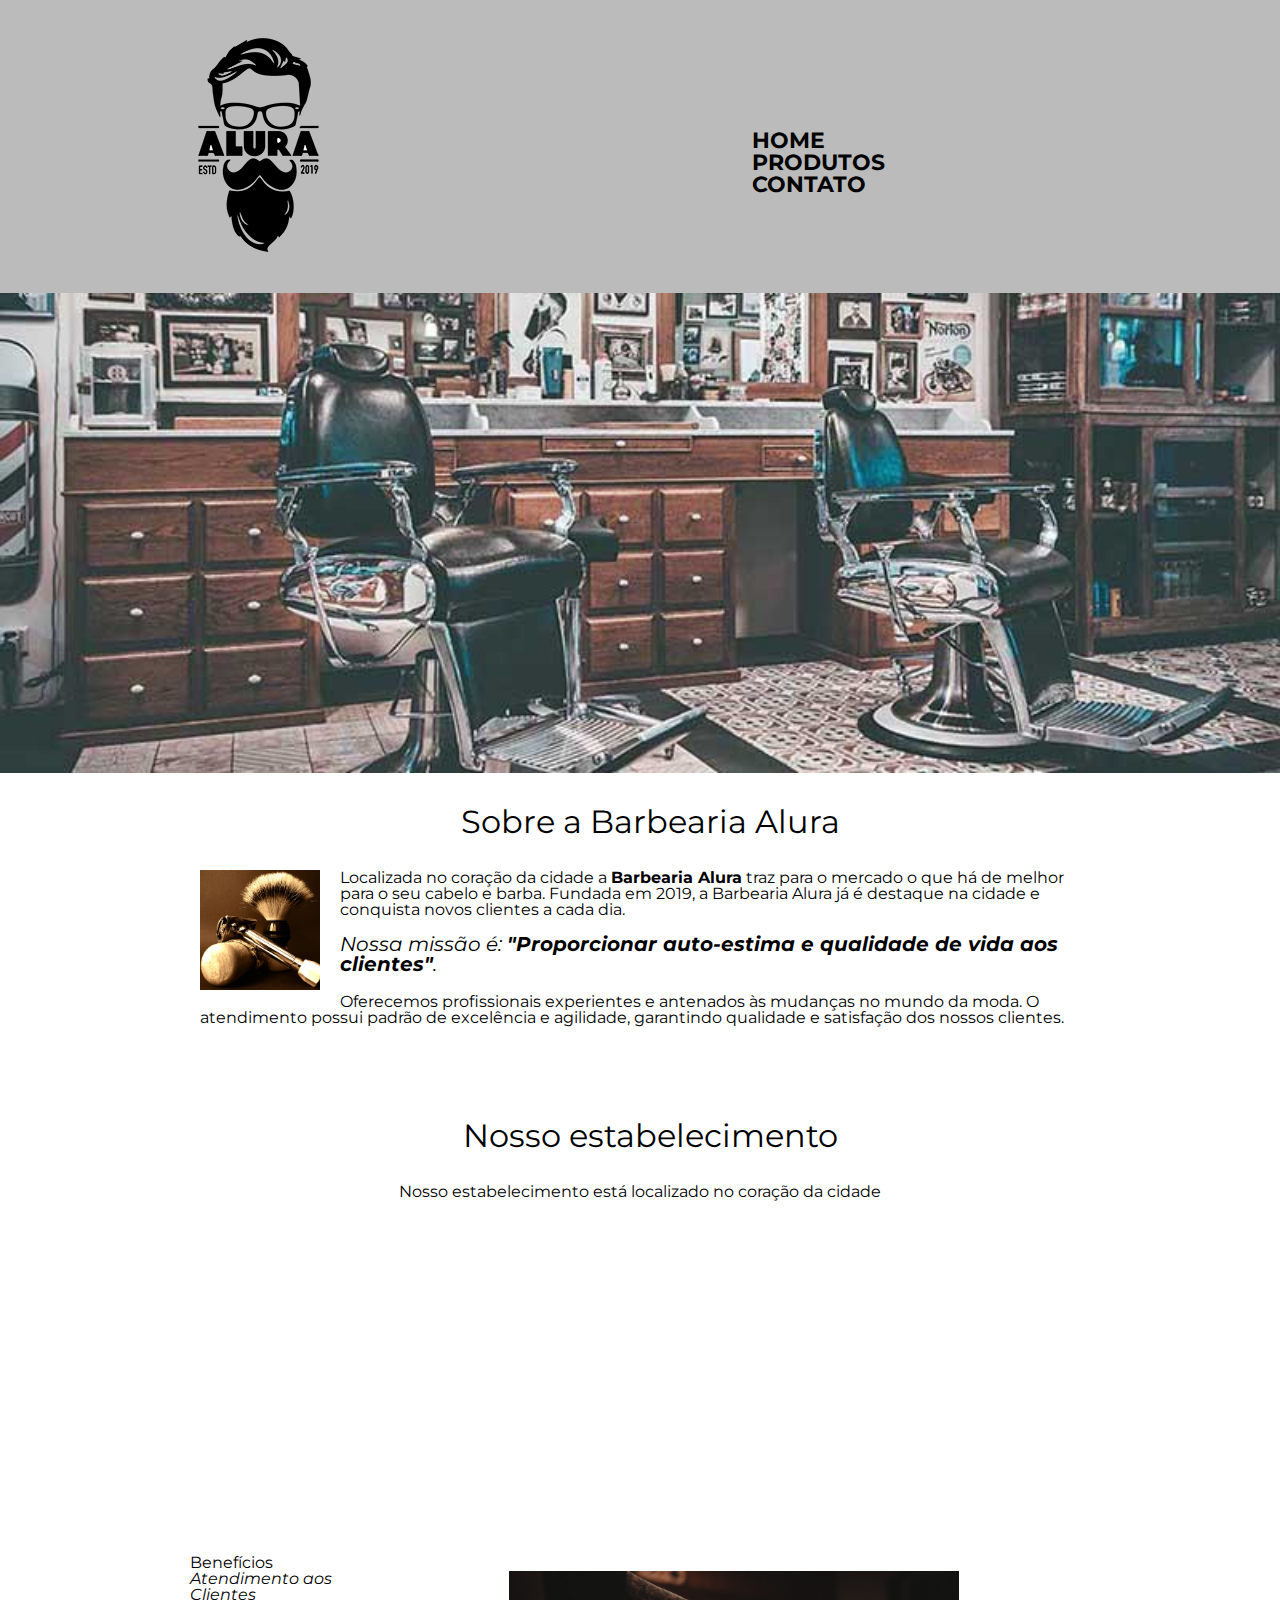
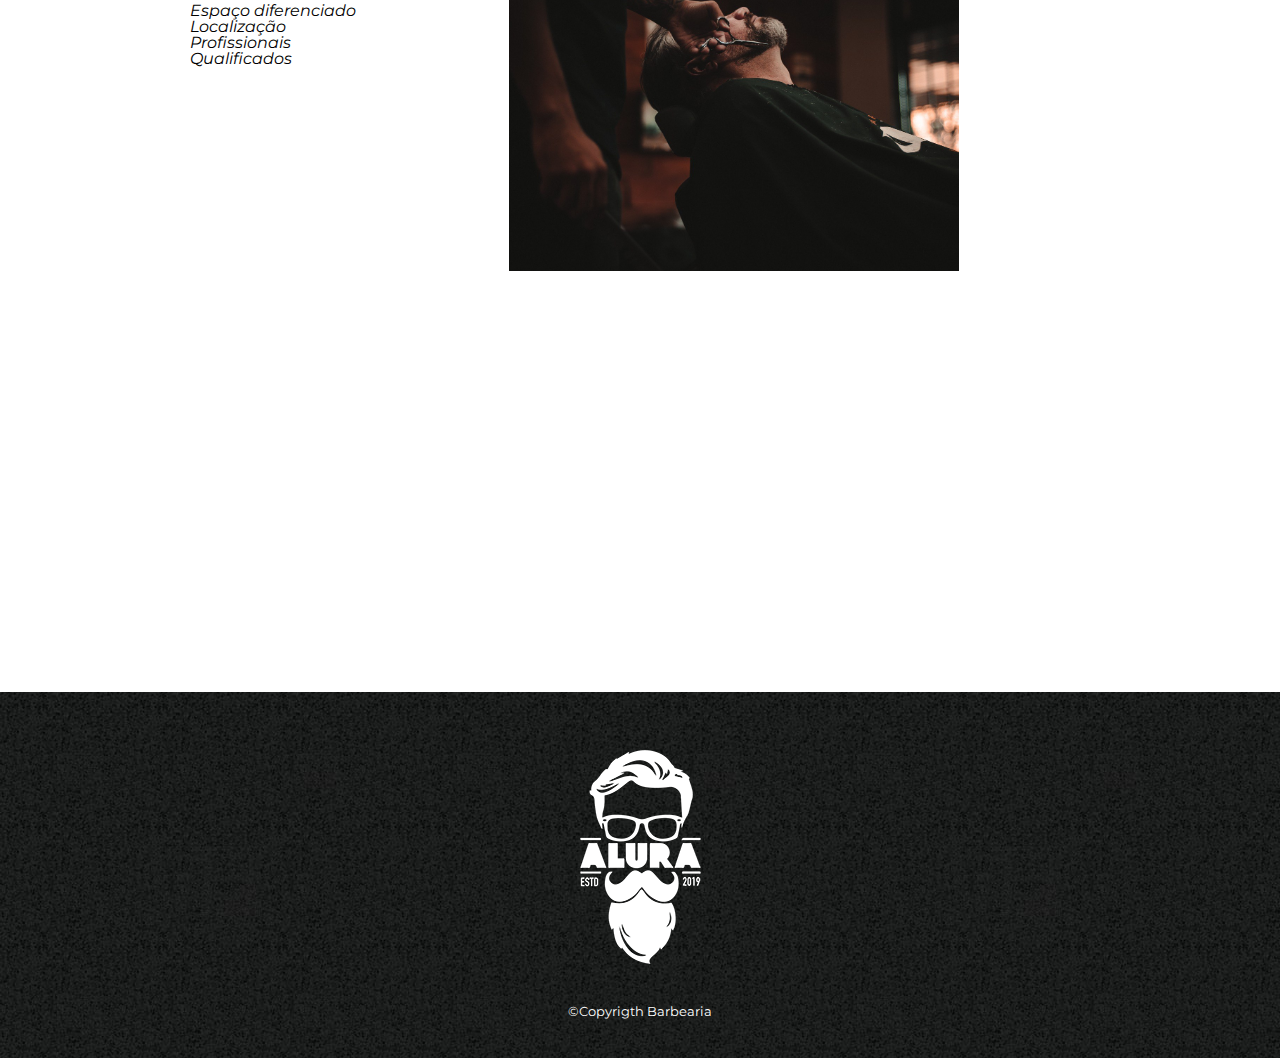
<file: index.html>
<!DOCTYPE html>
<html lang="pt-br">
	<head>
		<meta charset="UTF-8">
		<title>Barbearia Alura</title>
		<link rel="stylesheet" href="reset.css">
		<link rel="stylesheet" href="style.css">
		<link rel="stylesheet" href="style-home.css">
		<link href="https://fonts.googleapis.com/css2?family=Montserrat:wght@100;300&display=swap" rel="stylesheet">
		
<!-- 
		Site para usar fontes: -->
		<!-- https://fonts.google.com/specimen/Montserrat    -->
	
	</head>

	<body>
		<header>
			<div class="caixa">
				<h1><img src="logo.png" alt="Logo da Barbearia Alura"></h1>
	
				<nav>
					<ul>
						<li><a href="index.html">Home</a></li>
						<li><a href="Produto.html">Produtos</a></li>
						<li><a href="contato.html">Contato</a></li>
					</ul>
				</nav>
			</div>
		</header>
		
		<img class="banner" src="banner.jpg">
		
		<main>

		<section class="principal"> <!-- O conteúdo é fechado em si mesm, ou seja uma mesma seção para um objetivo, nesse caso um texto uma descrição sobre a barbearia, é chamado de section, semanticamente faz o mesmo sentido   -->

			<h2 class="titulo-principal">Sobre a Barbearia Alura</h2>
	 
			<img class="utensilios" src="utensilios.jpg" alt="Utensilios de um  barbeiro">

			<p>Localizada no coração da cidade a <strong>Barbearia Alura</strong> traz para o mercado o que há de melhor para o seu cabelo e barba. Fundada em 2019, a Barbearia Alura já é destaque na cidade e conquista novos clientes a cada dia.</p>

			<p id="missao"><em>Nossa missão é: <strong>"Proporcionar auto-estima e qualidade de vida aos clientes"</strong>.</em></p>

			<p>Oferecemos profissionais experientes e antenados às mudanças no mundo da moda. O atendimento possui padrão de excelência e agilidade, garantindo qualidade e satisfação dos nossos clientes.</p>
			
		</section>

		<section class="mapa">
			<h3 class="titulo-principal">Nosso estabelecimento</h3>
			<p>Nosso estabelecimento está localizado no coração da cidade</p>
		 <iframe src="https://www.google.com/maps/embed?pb=!1m18!1m12!1m3!1d58503.19744076339!2d-46.66735082089842!3d-23.5881948!2m3!1f0!2f0!3f0!3m2!1i1024!2i768!4f13.1!3m3!1m2!1s0x94ce5a2b2ed7f3a1%3A0xab35da2f5ca62674!2sCaelum%20-%20Escola%20de%20Tecnologia!5e0!3m2!1spt-BR!2sbr!4v1647275772472!5m2!1spt-BR!2sbr" width="100%" height="300" style="border:0;" allowfullscreen="" loading="lazy"></iframe>  	<!--atraves do google maps indo na opção compartilhar e em seguida acessar "Incorporar um mapa" clicar no link -->


	

		<section class="beneficios">
			<h2 class=" ">Benefícios</h2>

			<ul>
				<li class="itens">Atendimento aos Clientes</li>
				<li class="itens">Espaço diferenciado</li>
				<li class="itens">Localização</li>
				<li class="itens">Profissionais Qualificados</li>
			</ul>

			<img src="beneficios.jpg" class="imagembeneficios">

			<div class="video">
				<iframe width="560" height="315" src="https://www.youtube.com/embed/-Pgf2EHSbAQ" title="YouTube video player"
					frameborder="0" allow="accelerometer; autoplay; clipboard-write; encrypted-media; gyroscope; picture-in-picture"
					allowfullscreen>
			
				</iframe>
			</div>
		</section>
		</section>
	</main>

	<footer>
        <img src="logo-branco.png">
        <p class="Copyrigth">&copy;Copyrigth Barbearia</p>
    </footer>

	</body>
</html>
</file>
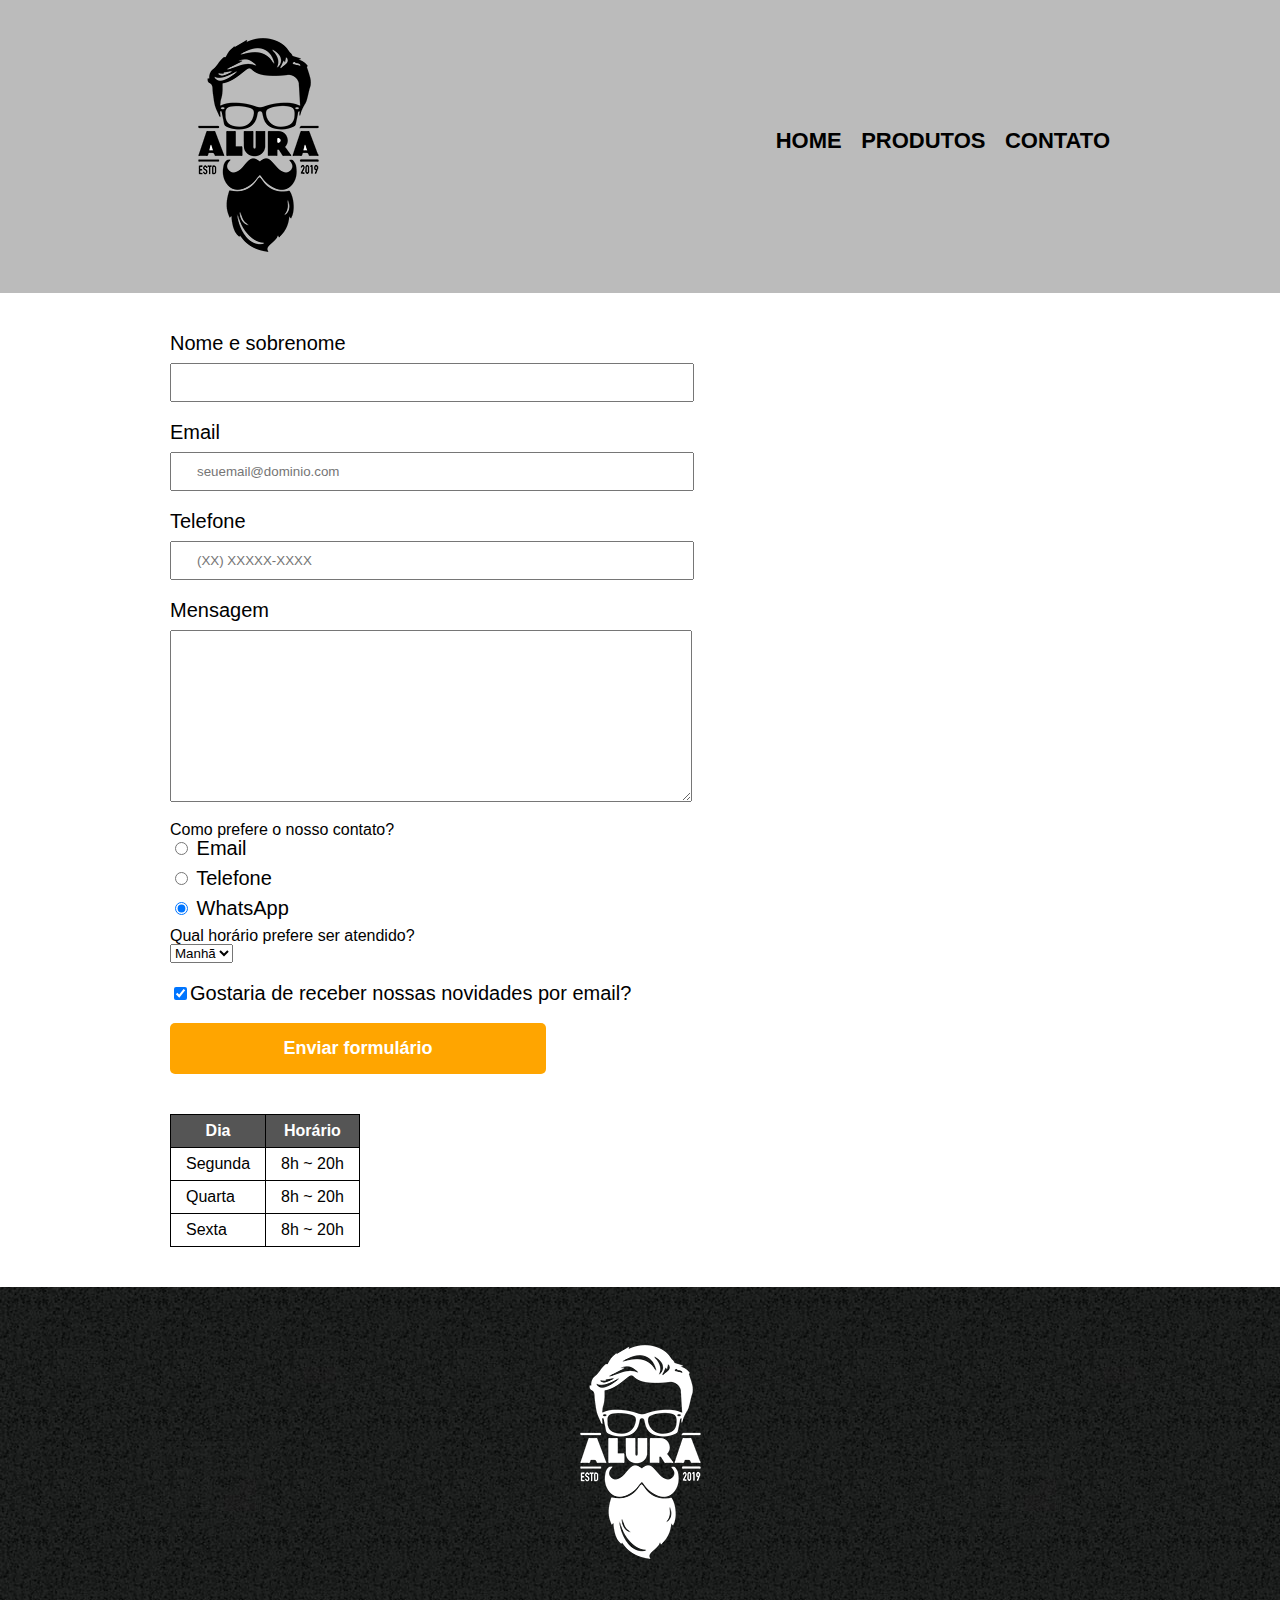
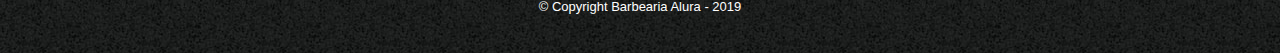
<file: contato.html>
<!DOCTYPE html>
<html>
	<head>
		<meta charset="UTF-8">
		<title>Contato - Barbearia Alura</title>

		<link rel="stylesheet" href="reset.css">
		<link rel="stylesheet" href="style.css">
	</head>
	<body>
		<header>
			<div class="caixa">
				<h1><img src="logo.png" alt="Logo da Barbearia Alura"></h1>

				<nav>
					<ul>
						<li><a href="index.html">Home</a></li>
						<li><a href="Produto.html">Produtos</a></li>
						<li><a href="contato.html">Contato</a></li>
					</ul>
				</nav>
			</div>
		</header>

		<main>
			<form>
				<label for="nomesobrenome">Nome e sobrenome</label>
				<input type="text" id="nomesobrenome" class="input-padrao" required>

				<label for="email">Email</label>
				<input type="email" id="email" class="input-padrao" required placeholder="seuemail@dominio.com">

				<label for="telefone">Telefone</label>
				<input type="tel" id="telefone" class="input-padrao" required placeholder="(XX) XXXXX-XXXX">

				<label for="mensagem">Mensagem</label>
				<textarea cols="70" rows="10" id="mensagem" class="input-padrao" required></textarea>

				<fieldset>
					<legend>Como prefere o nosso contato?</legend>
					<label for="radio-email"><input type="radio" name="contato" value="email" id="radio-email"> Email</label>
					
					<label for="radio-telefone"><input type="radio" name="contato" value="telefone" id="radio-telefone"> Telefone</label>
					
					<label for="radio-whatsapp"><input type="radio" name="contato" value="whatsapp" id="radio-whatsapp" checked> WhatsApp</label>
				</fieldset>

				<fieldset>
					<legend>Qual horário prefere ser atendido?</legend>
					<select>
						<option>Manhã</option>
						<option>Tarde</option>
						<option>Noite</option>
					</select>
				</fieldset>

				<label class="checkbox"><input type="checkbox" checked>Gostaria de receber nossas novidades por email?</label>

				<input type="submit" value="Enviar formulário" class="enviar">
			</form>

			<table>
				<thead>
					<tr>
						<th>Dia</th>
						<th>Horário</th>
					</tr>
				</thead>
				<tbody>
					<tr>
						<td>Segunda</td>
						<td>8h ~ 20h</td>
					</tr>
					<tr>
						<td>Quarta</td>
						<td>8h ~ 20h</td>
					</tr>
					<tr>
						<td>Sexta</td>
						<td>8h ~ 20h</td>
					</tr>
				</tbody>
			</table>
		</main>

		<footer>
			<img src="logo-branco.png" alt="Logo da Barbearia Alura">
			<p class="copyright">&copy; Copyright Barbearia Alura - 2019</p>
		</footer>
	</body>
</html>
</file>
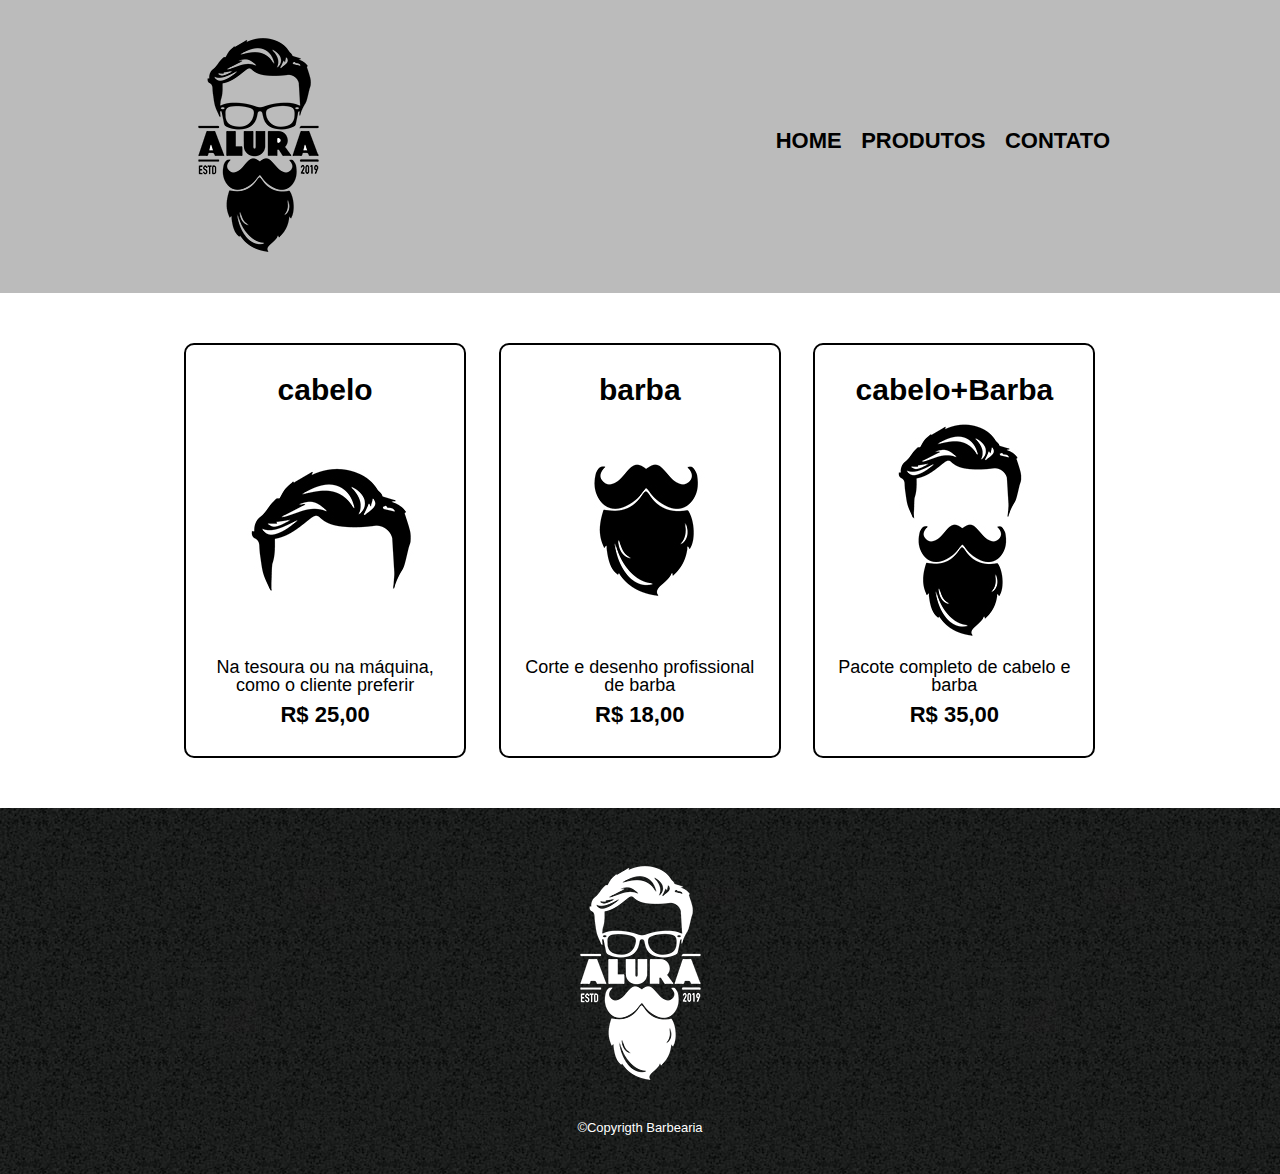
<file: Produto.html>
<!DOCTYPE html>
<html>

<head>
    <meta charset="UTF-8">
    <link rel="stylesheet" href="reset.css">
    <link rel="stylesheet" href="style.css">
</head>

<body>
    <header>
        <div class="caixa">
            <h1><img src="logo.png" alt="Logo da Barbearia Alura"></h1>

            <nav>
                <ul>
                    <li><a href="index.html">Home</a></li>
                    <li><a href="Produto.html">Produtos</a></li>
                    <li><a href="contato.html">Contato</a></li>
                </ul>
            </nav>
        </div>
    </header>

    <main>
        <ul class="produtos">
            <li>
                <h2>cabelo</h2>
                <img src="cabelo.jpg">
                <p class="produto-descricao">Na tesoura ou na máquina, como o cliente preferir </p>
                <p class="produto-preco">R$ 25,00</p>
            </li>
            <li>
                <h2>barba</h2>
                <img src="barba.jpg">
                <p class="produto-descricao">Corte e desenho profissional de barba </p>
                <p class="produto-preco">R$ 18,00</p>
            </li>
            <li>
                <h2>cabelo+Barba</h2>
                <img src="cabelo+barba.jpg">
                <p class="produto-descricao">Pacote completo de cabelo e barba</p>
                <p class="produto-preco">R$ 35,00</p>
            </li>
        </ul>
    </main>

    <footer>
        <img src="logo-branco.png">
        <p class="Copyrigth">&copy;Copyrigth Barbearia</p>
    </footer>
</body>

</html>
</file>
<file: style.css>
body{
    font-family: 'Montserrat', sans-serif;
}

header{
    background: #BBBBBB;
    padding: 20px 0;
}


.caixa {
    position: relative;
    width: 940px;
    margin: 0 auto;
}

nav {
    position: absolute;
    top: 110px;
    right: 0;
}

.caixa {
    position: relative;
    width: 940px;
    margin: 0 auto;
}

nav {
    position: absolute;
    top: 110px;
    right: 0;
}

nav li {
    display: inline;
    margin: 0 0 0 15px;
}

nav a {
    text-transform: uppercase;
    color: #000000;
    font-weight: bold;
    font-size: 22px;
    text-decoration: none;
}
nav a:hover{ /* quando mouse tiver por cima dos links(a) do menu de (navegação)*/
    color: #c78c27;
    
}
.produtos{
    width: 940px;
    margin:  0 auto; /*0 para cima e para baixo e*/  /*automático para os lados*/
    padding: 50px 0;
}

.produtos li {
    display: inline-block;
    text-align: center;
    width: 30%;
    vertical-align: top; 
   /* background: #CCCCCC;*/ /* usado para facilitar na questão do espaçamento*/
    margin: 0 1.5%;
    padding: 30px 20px ;  
    box-sizing: border-box;/* isso faz com que o espaçamento lateral esteja dentro do porcentual dos 30%, feito isso o meu  (padding: 30px 20px) vai está ocupando 30% da largura */
    border-color: #000000;
    border-width: 2px;
    border-style: solid;
    border-radius: 10px;
}
.produtos li:hover{
    border-color:#c78c27 ;
}
.produtos li:active{ /*efeito dado para mouse quando estiver pressionado sobre o produto*/
    border-color:#0bd872
}

.produtos li:hover h2{ /*efeito aplicado texto do elemento aumentar de tamanho*/
    font-size: 34px;
}
.produtos h2{
    font-size: 30px;
    font-weight: bolder; /*linha de que coloca em negrito o nome*/
}

.produto-descricao{
   font-size: 18px; 
}
.produto-preco {
    font-size: 22px;
    font-weight: bolder;
    margin-top: 10px;
}

footer{
    text-align: center;
    background: url(bg.jpg); /*quando quer colocar uma imagem com cor usar url(bg.jp) pois o css replica */ 
    padding: 40px;
}

.Copyrigth{
    color: #FFFFFF;
    font-size: 13px;
    margin: 20px 0 0;
}


header {
	background: #BBBBBB;
	padding: 20px 0;
}

.caixa {
	position: relative;
	width: 940px;
	margin: 0 auto;
}

nav {
	position: absolute;
	top: 110px;
	right: 0;
}

nav li {
	display: inline;
	margin: 0 0 0 15px;
}

nav a {
	text-transform: uppercase;
	color: #000000;
	font-weight: bold;
	font-size: 22px;
	text-decoration: none;
}

nav a:hover {
	color: #C78C19;
	text-decoration: underline;
}

.produtos {
	width: 940px;
	margin: 0 auto;
	padding: 50px 0;
}

.produtos li {
	display: inline-block;
	text-align: center;
	width: 30%;
	vertical-align: top;
	margin: 0 1.5%;
	padding: 30px 20px;
	box-sizing: border-box;
	border: 2px solid #000000;
	border-radius: 10px;
}

.produtos li:hover {
	border-color: #C78C19;
}

.produtos li:active {
	border-color: #088C19;	
}

.produtos li:hover h2 {
	font-size: 34px;
}

.produtos h2 {
	font-size: 30px;
	font-weight: bold;
}

.produto-descricao {
	font-size: 18px;
}

.produto-preco {
	font-size: 22px;
	font-weight: bold;
	margin-top: 10px;
}

footer {
	text-align: center;
	background: url("bg.jpg");
	padding: 40px 0;
}

.copyright {
	color: #FFFFFF;
	font-size: 13px;
	margin: 20px 0 0;
}

main {
	width: 940px;
	margin: 0 auto;
}

form {
	margin: 40px 0;
}

form label, form p {
	display:block;
	font-size: 20px;
	margin: 0 0 10px;
}

.input-padrao {
	display: block;
	margin: 0 0 20px;
	padding: 10px 25px;
	width: 50%;
}

.checkbox {
	margin: 20px 0;
}

.enviar {
	width:40%;
	padding: 15px 0;
	background: orange;
	color: white;
	font-weight: bold;
	font-size: 18px;
	border: none;
	border-radius: 5px;
	transition: 1s all;
	cursor: pointer;
}

.enviar:hover {
	background: darkorange;
	transform: scale(1.2);
}

table {
	margin: 20px 0 40px;
}

thead {
	background: #555555;
	color: white;
	font-weight: bold;
}

td, th {
	border: 1px solid #000000;
	padding: 8px 15px;
}

.banner{
    width: 100%;
}

.titulo-principal{
    text-align: center;
    font-size: 2em;
    margin: 0 0 1em ;
    clear: left;
    
}

.principal p{
    margin: 0 0 1em;
}

.principal strong{
    font-weight: bolder;
}

.principal em {
    font-style: italic;
}

.imagembeneficios{
    width: 60%;
}

.utensilios{
    width: 120px;
    float: left; /*com o uso do float ele cria uma sombra e mesmo assim fica flutuando sobre a página e com é justamente por causa dessa sombra que os elementos da página não ocupa aquele espaço, ficando assim, nas rendondezas da imagem.*/
    margin: 0 20px 20px 0;
}

.mapa{
	padding:  3em 0;
}

.mapa p {
	margin: 0 0 2em ;
	text-align: center;
}

.video{
	width: 560px;
	margin: 1em auto;
}
</file>
<file: style-home.css>
#banner {

	width:100%;
}

header{
    background: #BBBBBB;
    padding: 20px 0;
}

.caixa {
    position: relative;
    width: 940px;
    margin: 0 auto;
}
.principal{
	
	padding: 30px;
}

.titulo-principal {
	padding-left: 20px;
}

.titulo-centralizado {
	text-align: center
}



#missao {
	font-size: 20px
}



.itens {
	font-style: italic
}

.beneficios {
	background: #FFFFFF;
	padding: 20px;
}

ul {
	display: inline-block;
	vertical-align: top;
	width: 20%;
	margin-right: 15%;
}

footer{
    text-align: center;
    background: url(bg.jpg); /*quando quer colocar uma imagem com cor usar url(bg.jp) pois o css replica */ 
    padding: 40px;
}

.imagembeneficios {
	width: 50%;
}
</file>
